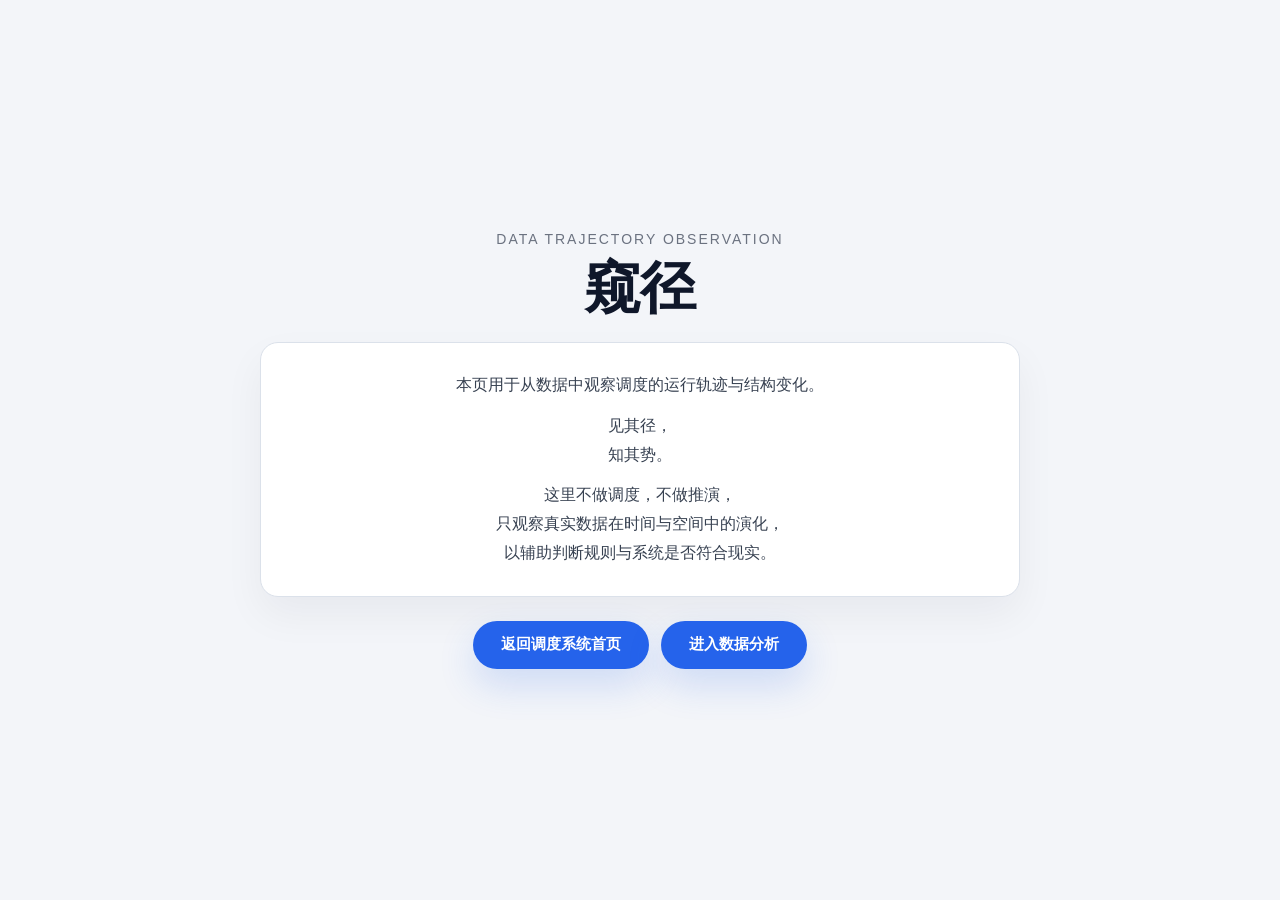
<file: kuijing.html>
﻿<!doctype html>
<html lang="zh-CN">
<head>
  <meta charset="utf-8">
  <meta name="viewport" content="width=device-width, initial-scale=1">
  <title>窥径</title>
  <link rel="stylesheet" href="./kuijing.css">
</head>
<body>
  <main class="kuijing-page">
    <section class="kuijing-shell">
      <p class="kuijing-eyebrow">DATA TRAJECTORY OBSERVATION</p>
      <h1>窥径</h1>
      <div class="kuijing-intro-card">
        <p>本页用于从数据中观察调度的运行轨迹与结构变化。</p>
        <p>见其径，<br>知其势。</p>
        <p>这里不做调度，不做推演，<br>只观察真实数据在时间与空间中的演化，<br>以辅助判断规则与系统是否符合现实。</p>
      </div>
      <div style="display:flex; gap:12px; justify-content:center; flex-wrap:wrap;"><button type="button" class="kuijing-main-btn" onclick="window.location.href='./index.html'">返回调度系统首页</button><button type="button" class="kuijing-main-btn" onclick="openMetabase()">进入数据分析</button></div>
    </section>
  </main>
  <script>
    const METABASE_URL = window.METABASE_URL || "https://metabase-latest-jg7j.onrender.com";
    function openMetabase() {
      if (!METABASE_URL) {
        alert("Metabase 当前未配置公网地址，请在本地开发环境使用或后续配置公网 Metabase。");
        return;
      }
      window.open(METABASE_URL, "_blank");
    }
  </script>
</body>
</html>
</file>
<file: kuijing.css>
:root {
  --kuijing-bg: #f3f5f9;
  --kuijing-card: #ffffff;
  --kuijing-text: #0f172a;
  --kuijing-muted: #6b7280;
  --kuijing-line: #dbe1ea;
  --kuijing-brand: #2563eb;
}

* {
  box-sizing: border-box;
}

body {
  margin: 0;
  min-height: 100vh;
  background: var(--kuijing-bg);
  color: var(--kuijing-text);
  font-family: "Microsoft YaHei", "PingFang SC", sans-serif;
}

.kuijing-page {
  min-height: 100vh;
  display: flex;
  align-items: center;
  justify-content: center;
  padding: 32px 20px;
}

.kuijing-shell {
  width: min(760px, 100%);
  text-align: center;
}

.kuijing-eyebrow {
  margin: 0;
  color: var(--kuijing-muted);
  font-size: 14px;
  letter-spacing: 2px;
}

.kuijing-shell h1 {
  margin: 12px 0 0;
  font-size: 56px;
  line-height: 1.05;
}

.kuijing-intro-card {
  margin-top: 24px;
  padding: 28px 30px;
  background: var(--kuijing-card);
  border: 1px solid var(--kuijing-line);
  border-radius: 18px;
  box-shadow: 0 18px 40px rgba(15, 23, 42, 0.05);
}

.kuijing-intro-card p {
  margin: 0 0 12px;
  color: #374151;
  font-size: 16px;
  line-height: 1.8;
}

.kuijing-intro-card p:last-child {
  margin-bottom: 0;
}

.kuijing-main-btn {
  margin-top: 24px;
  height: 48px;
  padding: 0 28px;
  border: 0;
  border-radius: 24px;
  background: var(--kuijing-brand);
  color: #fff;
  font-size: 15px;
  font-weight: 700;
  cursor: pointer;
  box-shadow: 0 16px 36px rgba(37, 99, 235, 0.18);
}

.kuijing-main-btn:hover {
  background: #1d4ed8;
}
</file>
